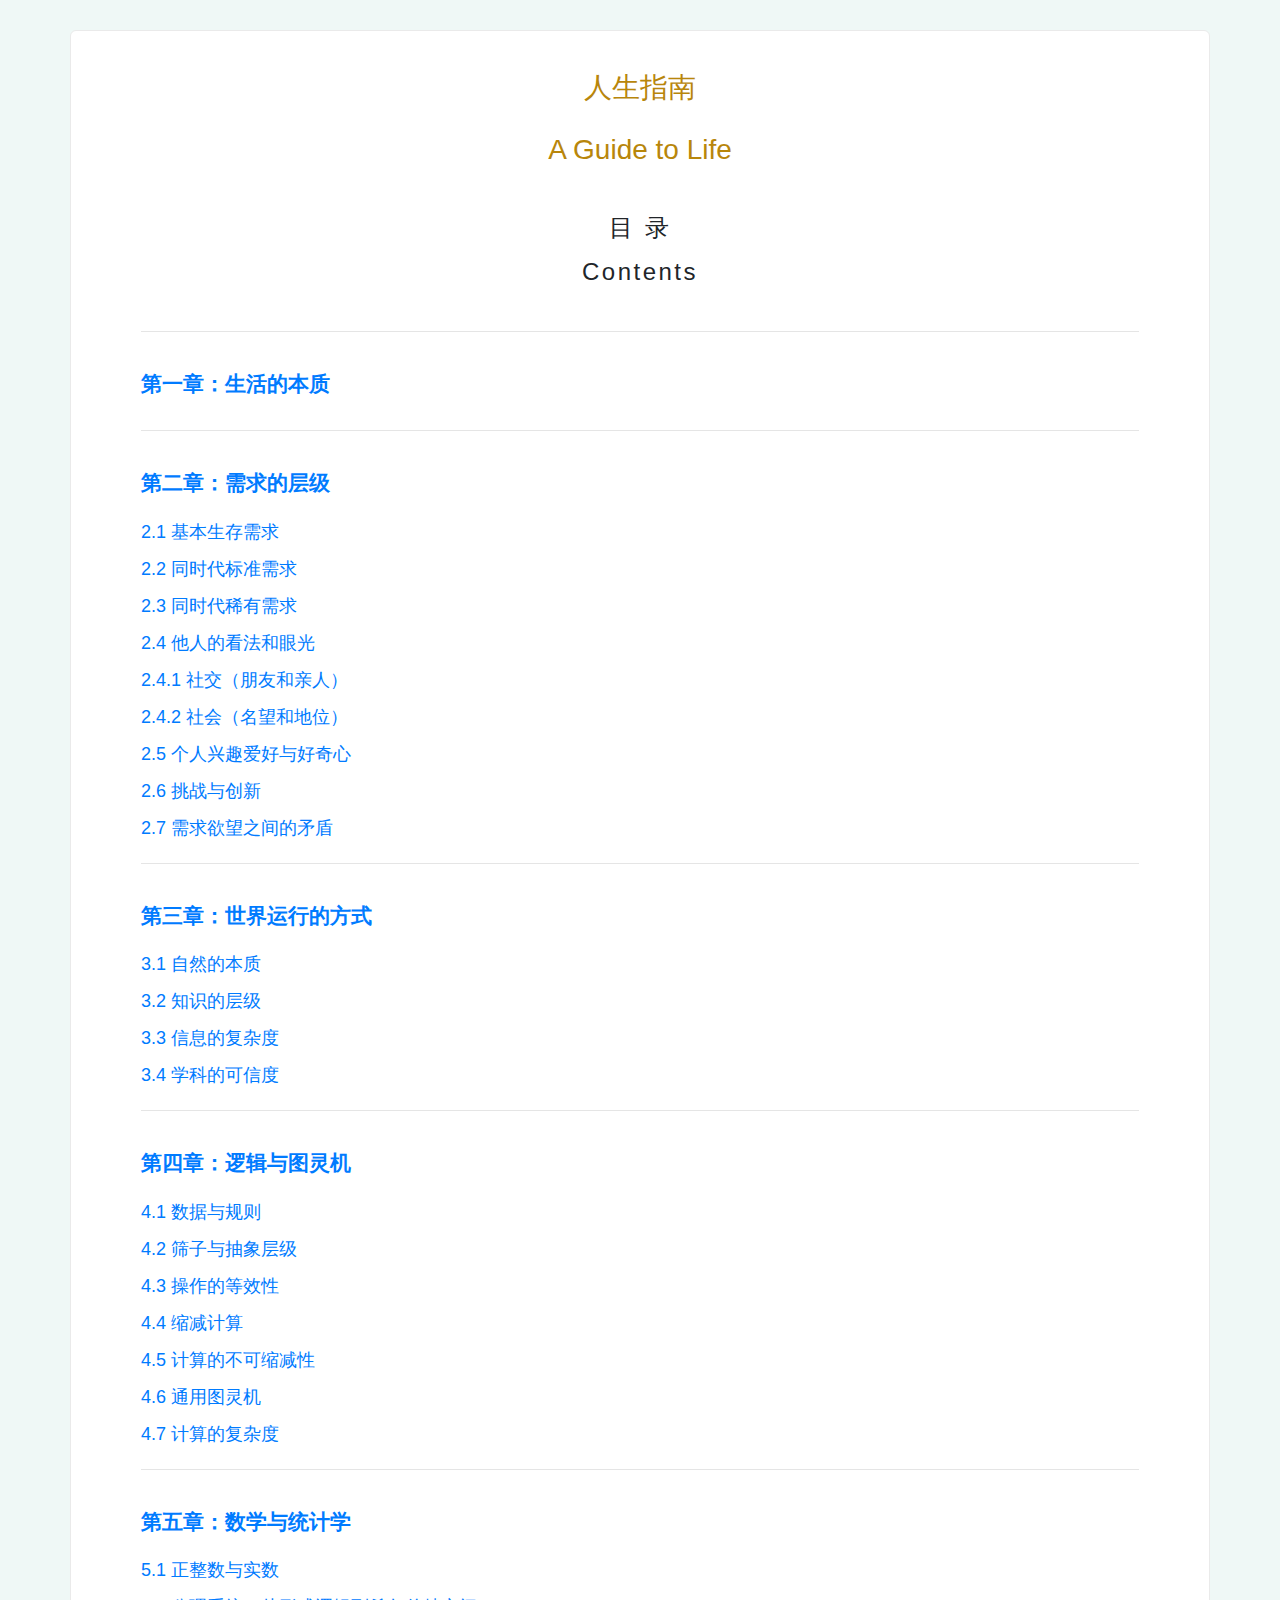
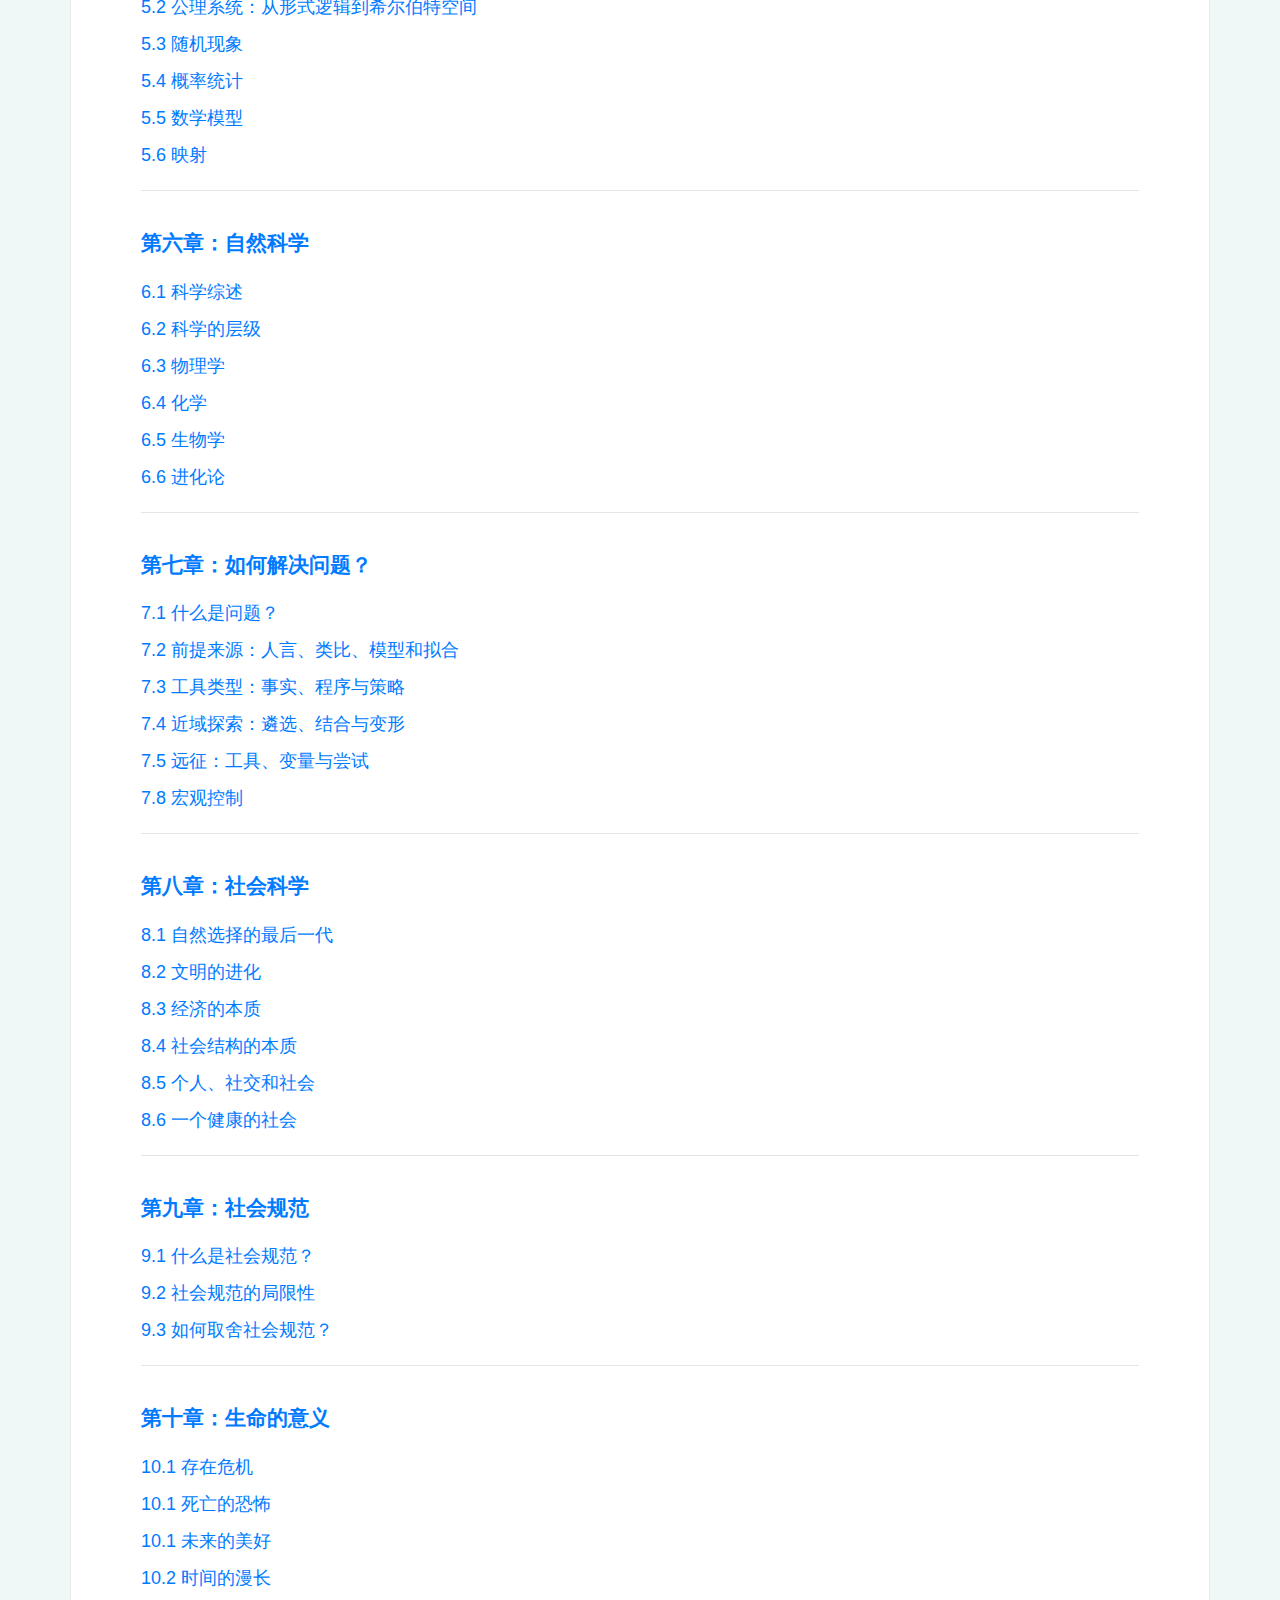
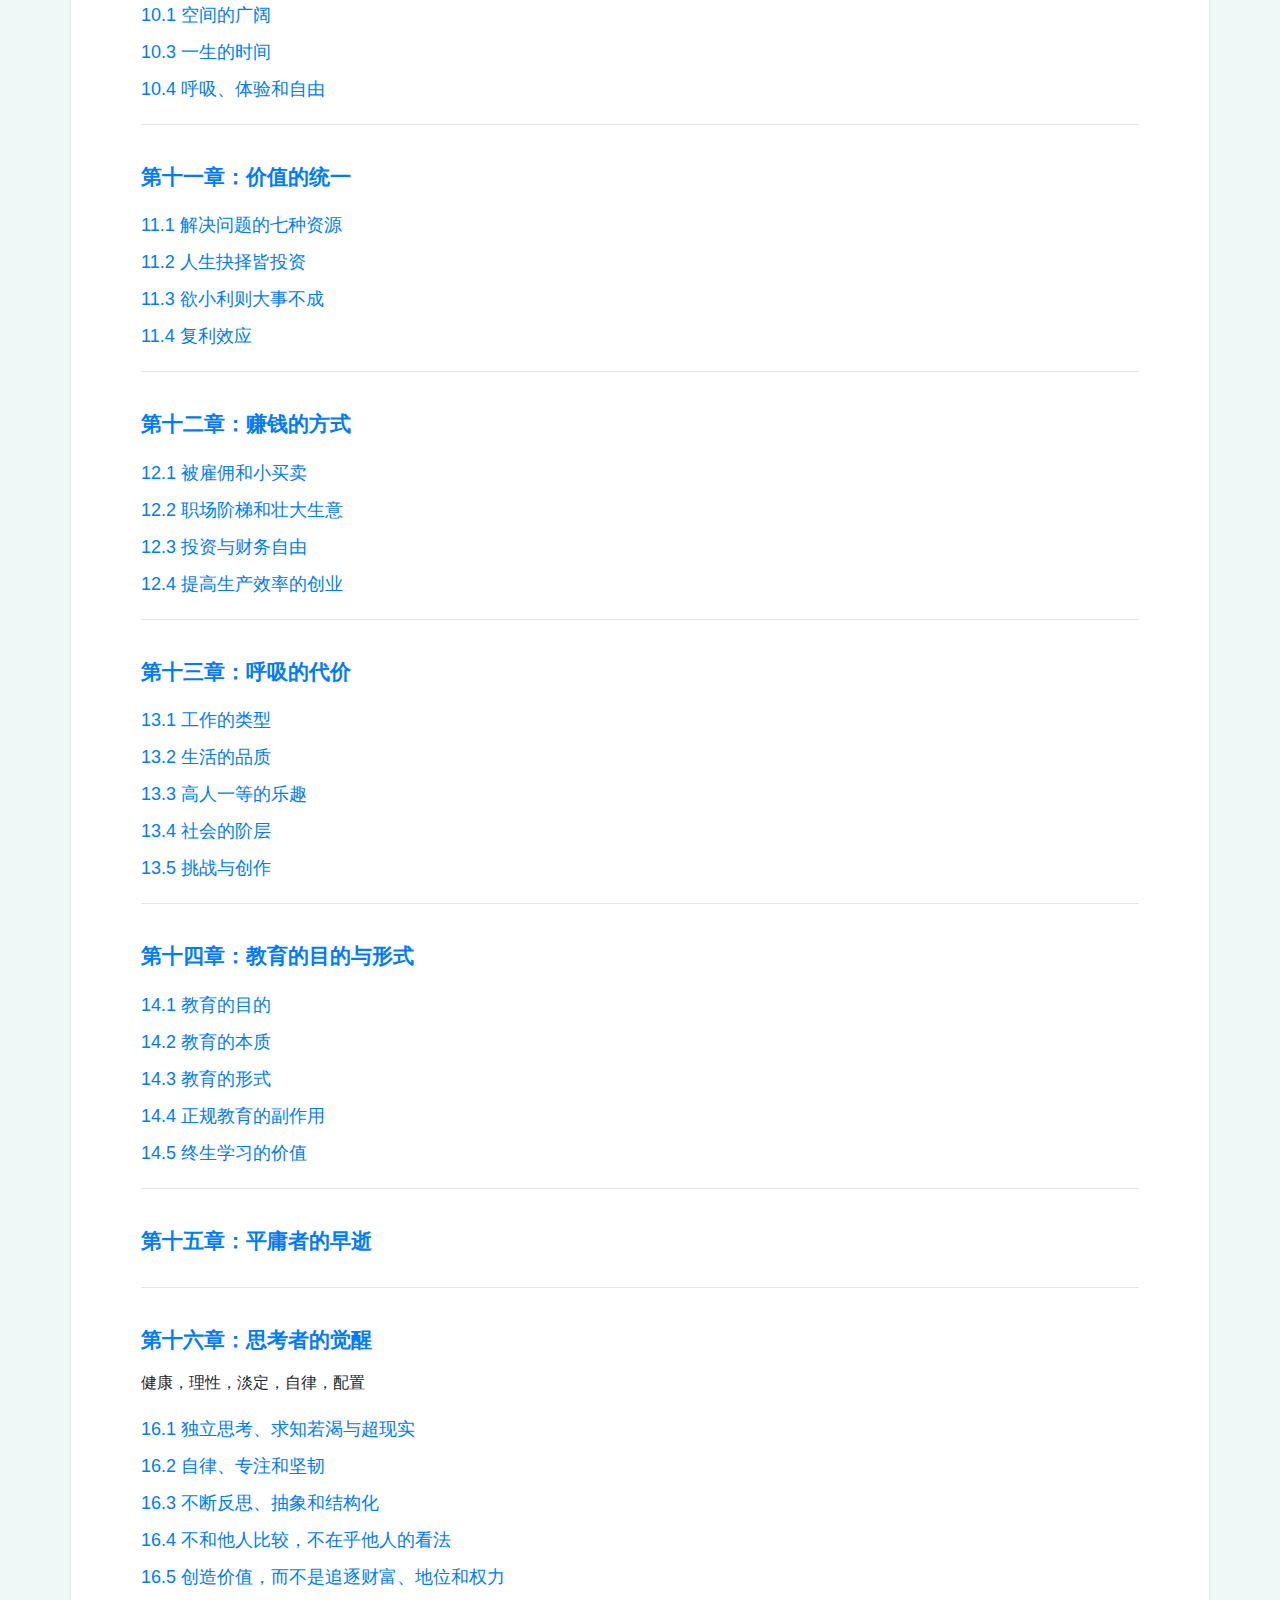
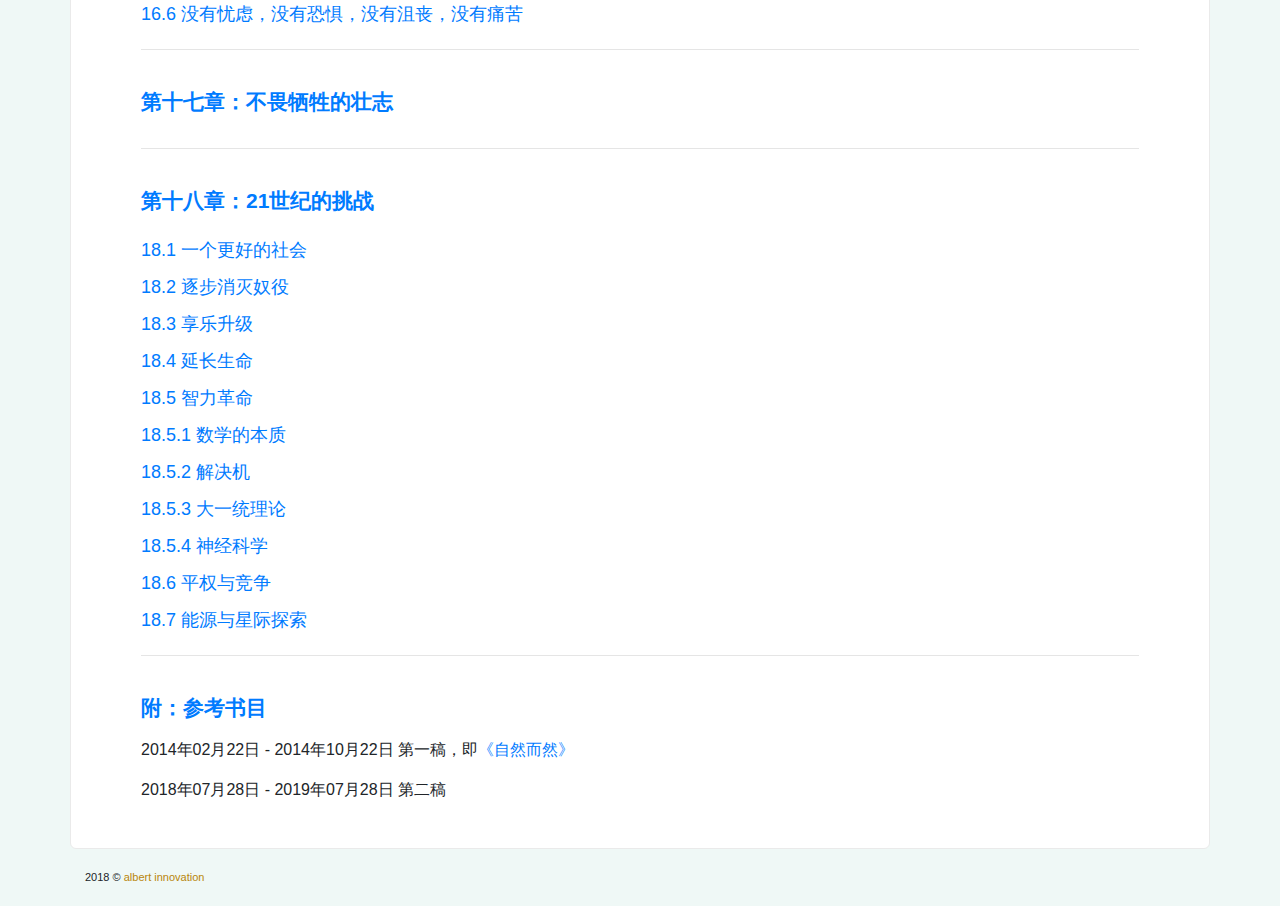
<file: past-repos/guide-legacy/index.html>
<!DOCTYPE html>
<html lang="en">
<head>
  <meta charset="UTF-8">
  <meta name="viewport" content="width=device-width, initial-scale=1.0">
  <meta http-equiv="X-UA-Compatible" content="ie=edge">
  <link rel="stylesheet" href="./css/bootstrap.css">
  <link rel="stylesheet" href="./style.css">
  <link rel="stylesheet" href="./contents.css">
  <link rel="stylesheet" href="./katex/katex.min.css">
  <script src="./katex/katex.min.js" charset="utf-8"></script>
  <script src="./jquery-3.3.1.min.js" charset="utf-8"></script>
  <title>人生指南</title>
</head>
<body>
  <div class="container main-container">
    <div class="h3 main-title">
      <a class='nil' href="./index.html">人生指南</a>
    </div>

    <div class="h3 main-title">
      <a class='nil' href="./index.html">A Guide to Life</a>
    </div>


    <div class="h4 section-title">
      目 录
      <div class="h4 section-title-en">
        Contents
      </div>
    </div>

    <hr/>

    <div class="contents-title">
      <a href="./intro/index.html">第一章：生活的本质</a>
    </div>
    <hr/>
    <div class="contents-title">
      <a href="./needs/index.html">第二章：需求的层级</a>
    </div>
    <div class="contents-subtitle"><a href="./needs/basic/index.html">2.1 基本生存需求</a></div>
    <div class="contents-subtitle"><a href="./needs/standard/index.html">2.2 同时代标准需求</a></div>
    <div class="contents-subtitle"><a href="./needs/premium/index.html">2.3 同时代稀有需求</a></div>
    <div class="contents-subtitle"><a href="./needs/others/index.html">2.4 他人的看法和眼光</a></div>
    <div class="contents-subtitle-sub"><a href="./needs/social/index.html">2.4.1 社交（朋友和亲人）</a></div>
    <div class="contents-subtitle-sub"><a href="./needs/society/index.html">2.4.2 社会（名望和地位）</a></div>
    <div class="contents-subtitle"><a href="./needs/hobby/index.html">2.5 个人兴趣爱好与好奇心</a></div>
    <div class="contents-subtitle"><a href="./needs/challenge/index.html">2.6 挑战与创新</a></div>
    <div class="contents-subtitle"><a href="./needs/conflicts/index.html">2.7 需求欲望之间的矛盾</a></div>
    <hr/>

    <div class="contents-title">
      <a href="./how/index.html">第三章：世界运行的方式</a>
    </div>

    <div class="contents-subtitle"><a href="./how/nature/index.html">3.1 自然的本质</a></div>
    <div class="contents-subtitle"><a href="./how/knowledge/index.html">3.2 知识的层级</a></div>
    <div class="contents-subtitle"><a href="./how/complexity/index.html">3.3 信息的复杂度</a></div>
    <div class="contents-subtitle"><a href="./how/credibility/index.html">3.4 学科的可信度</a></div>

    <hr/>

    <div class="contents-title">
      <a href="./logic/index.html">第四章：逻辑与图灵机</a>
    </div>

    <div class="contents-subtitle"><a href="./logic/data/index.html">4.1 数据与规则</a></div>
    <div class="contents-subtitle"><a href="./logic/sieve/index.html">4.2 筛子与抽象层级</a></div>
    <div class="contents-subtitle"><a href="./logic/equivalency/index.html">4.3 操作的等效性</a></div>
    <div class="contents-subtitle"><a href="./logic/reducibility/index.html">4.4 缩减计算</a></div>
    <div class="contents-subtitle"><a href="./logic/irreducibility/index.html">4.5 计算的不可缩减性</a></div>
    <div class="contents-subtitle"><a href="./logic/turing/index.html">4.6 通用图灵机</a></div>
    <div class="contents-subtitle"><a href="./logic/complexity/index.html">4.7 计算的复杂度</a></div>


    <hr/>

    <div class="contents-title">
      <a href="./math/index.html">第五章：数学与统计学</a>
    </div>
    <div class="contents-subtitle"><a href="./math/integer/index.html">5.1 正整数与实数</a></div>
    <div class="contents-subtitle"><a href="./math/axiom/index.html">5.2 公理系统：从形式逻辑到希尔伯特空间</a></div>
    <div class="contents-subtitle"><a href="./math/random/index.html">5.3 随机现象</a></div>
    <div class="contents-subtitle"><a href="./math/stats/index.html">5.4 概率统计</a></div>
    <div class="contents-subtitle"><a href="./math/modeling/index.html">5.5 数学模型</a></div>
    <div class="contents-subtitle"><a href="./math/mapping/index.html">5.6 映射</a></div>

    <hr/>

    <div class="contents-title">
      <a href="./science/index.html">第六章：自然科学</a>
    </div>

    <div class="contents-subtitle"><a href="./science/intro/index.html">6.1 科学综述</a></div>
    <div class="contents-subtitle"><a href="./science/heirarchy/index.html">6.2 科学的层级</a></div>
    <div class="contents-subtitle"><a href="./science/physics/index.html">6.3 物理学</a></div>
    <div class="contents-subtitle"><a href="./science/chemistry/index.html">6.4 化学</a></div>
    <div class="contents-subtitle"><a href="./science/biology/index.html">6.5 生物学</a></div>
    <div class="contents-subtitle"><a href="./science/evolution/index.html">6.6 进化论</a></div>

    <hr/>

    <div class="contents-title">
      <a href="./solve/index.html">第七章：如何解决问题？</a>
    </div>

    <div class="contents-subtitle"><a href="./solve/intro/index.html">7.1 什么是问题？</a></div>
    <div class="contents-subtitle"><a href="./solve/premise/index.html">7.2 前提来源：人言、类比、模型和拟合</a></div>
    <div class="contents-subtitle"><a href="./solve/tool/index.html">7.3 工具类型：事实、程序与策略</a></div>
    <div class="contents-subtitle"><a href="./solve/exploration/index.html">7.4 近域探索：遴选、结合与变形</a></div>
    <div class="contents-subtitle"><a href="./solve/expedition/index.html">7.5 远征：工具、变量与尝试</a></div>
    <div class="contents-subtitle"><a href="./solve/control/index.html">7.8 宏观控制</a></div>


    <hr/>

    <div class="contents-title">
      <a href="./social/index.html">第八章：社会科学</a>
    </div>

    <div class="contents-subtitle"><a href="./social/last/index.html">8.1 自然选择的最后一代</a></div>
    <div class="contents-subtitle"><a href="./social/civilization/index.html">8.2 文明的进化</a></div>
    <div class="contents-subtitle"><a href="./social/economy/index.html">8.3 经济的本质</a></div>
    <div class="contents-subtitle"><a href="./social/society/index.html">8.4 社会结构的本质</a></div>
    <div class="contents-subtitle"><a href="./social/layers/index.html">8.5 个人、社交和社会</a></div>
    <div class="contents-subtitle"><a href="./social/healthy/index.html">8.6 一个健康的社会</a></div>

    <hr/>

    <div class="contents-title">
      <a href="./convention/index.html">第九章：社会规范</a>
    </div>

    <div class="contents-subtitle"><a href="./convention/intro/index.html">9.1 什么是社会规范？</a></div>
    <div class="contents-subtitle"><a href="./convention/limitation/index.html">9.2 社会规范的局限性</a></div>
    <div class="contents-subtitle"><a href="./convention/judge/index.html">9.3 如何取舍社会规范？</a></div>

    <hr/>

    <div class="contents-title">
      <a href="./meaning/index.html">第十章：生命的意义</a>
    </div>

    <div class="contents-subtitle"><a href="./meaning/existence/index.html">10.1 存在危机</a></div>
    <div class="contents-subtitle"><a href="./meaning/death/index.html">10.1 死亡的恐怖</a></div>
    <div class="contents-subtitle"><a href="./meaning/future/index.html">10.1 未来的美好</a></div>
    <div class="contents-subtitle"><a href="./meaning/time/index.html">10.2 时间的漫长</a></div>
    <div class="contents-subtitle"><a href="./meaning/space/index.html">10.1 空间的广阔</a></div>
    <div class="contents-subtitle"><a href="./meaning/lifetime/index.html">10.3 一生的时间</a></div>
    <div class="contents-subtitle"><a href="./meaning/activities/index.html">10.4 呼吸、体验和自由</a></div>

    <hr/>

    <div class="contents-title">
      <a href="./value/index.html">第十一章：价值的统一</a>
    </div>

    <div class="contents-subtitle"><a href="./value/resources/index.html">11.1 解决问题的七种资源</a></div>
    <div class="contents-subtitle"><a href="./value/investment/index.html">11.2 人生抉择皆投资</a></div>
    <div class="contents-subtitle"><a href="./value/choice/index.html">11.3 欲小利则大事不成</a></div>
    <div class="contents-subtitle"><a href="./value/compound/index.html">11.4 复利效应</a></div>

    <hr/>

    <div class="contents-title">
      <a href="./money/index.html">第十二章：赚钱的方式</a>
    </div>

    <div class="contents-subtitle"><a href="./money/ese/index.html">12.1 被雇佣和小买卖</a></div>
    <div class="contents-subtitle"><a href="./money/ladder/index.html">12.2 职场阶梯和壮大生意</a></div>
    <div class="contents-subtitle"><a href="./money/investing/index.html">12.3 投资与财务自由</a></div>
    <div class="contents-subtitle"><a href="./money/entrepreneur/index.html">12.4 提高生产效率的创业</a></div>

    <hr/>

    <div class="contents-title">
      <a href="./breath/index.html">第十三章：呼吸的代价</a>
    </div>

    <div class="contents-subtitle"><a href="./breath/type/index.html">13.1 工作的类型</a></div>
    <div class="contents-subtitle"><a href="./breath/quality/index.html">13.2 生活的品质</a></div>
    <div class="contents-subtitle"><a href="./breath/ego/index.html">13.3 高人一等的乐趣</a></div>
    <div class="contents-subtitle"><a href="./breath/heirarchy/index.html">13.4 社会的阶层</a></div>
    <div class="contents-subtitle"><a href="./breath/challenge/index.html">13.5 挑战与创作</a></div>

    <hr/>

    <div class="contents-title">
      <a href="./edu/index.html">第十四章：教育的目的与形式</a>
    </div>

    <div class="contents-subtitle"><a href="./edu/purpose/index.html">14.1 教育的目的</a></div>
    <div class="contents-subtitle"><a href="./edu/nature/index.html">14.2 教育的本质</a></div>
    <div class="contents-subtitle"><a href="./edu/form/index.html">14.3 教育的形式</a></div>
    <div class="contents-subtitle"><a href="./edu/side-effect/index.html">14.4 正规教育的副作用</a></div>
    <div class="contents-subtitle"><a href="./edu/lifelong/index.html">14.5 终生学习的价值</a></div>

    <hr/>

    <div class="contents-title">
      <a href="./mediocrity/index.html">第十五章：平庸者的早逝</a>
    </div>

    <hr/>

    <div class="contents-title">
      <a href="./awakening/index.html">第十六章：思考者的觉醒</a>
    </div>

    <p>健康，理性，淡定，自律，配置</p>

    <div class="contents-subtitle"><a href="./awakening/hyperreal/index.html">16.1 独立思考、求知若渴与超现实</a></div>
    <div class="contents-subtitle"><a href="./awakening/self-discipline/index.html">16.2 自律、专注和坚韧</a></div>
    <div class="contents-subtitle"><a href="./awakening/reflect/index.html">16.3 不断反思、抽象和结构化</a></div>
    <div class="contents-subtitle"><a href="./awakening/ego/index.html">16.4 不和他人比较，不在乎他人的看法</a></div>
    <div class="contents-subtitle"><a href="./awakening/value/index.html">16.5 创造价值，而不是追逐财富、地位和权力</a></div>
    <div class="contents-subtitle"><a href="./awakening/emotion/index.html">16.6 没有忧虑，没有恐惧，没有沮丧，没有痛苦</a></div>

    <hr/>

    <div class="contents-title">
      <a href="./ambition/index.html">第十七章：不畏牺牲的壮志</a>
    </div>

    <hr/>

    <div class="contents-title">
      <a href="./21/index.html">第十八章：21世纪的挑战</a>
    </div>

    <div class="contents-subtitle"><a href="./21/better/index.html">18.1  一个更好的社会</a></div>
    <div class="contents-subtitle"><a href="./21/slavary/index.html">18.2 逐步消灭奴役</a></div>
    <div class="contents-subtitle"><a href="./21/upgrade/index.html">18.3 享乐升级</a></div>
    <div class="contents-subtitle"><a href="./21/lifespan/index.html">18.4 延长生命</a></div>
    <div class="contents-subtitle"><a href="./21/intel/index.html">18.5 智力革命</a></div>
    <div class="contents-subtitle-sub"><a href="./21/math/index.html">18.5.1 数学的本质</a></div>
    <div class="contents-subtitle-sub"><a href="./21/solver/index.html">18.5.2 解决机</a></div>
    <div class="contents-subtitle-sub"><a href="./21/toe/index.html">18.5.3 大一统理论</a></div>
    <div class="contents-subtitle-sub"><a href="./21/neuro/index.html">18.5.4 神经科学</a></div>
    <div class="contents-subtitle"><a href="./21/equality/index.html">18.6 平权与竞争</a></div>
    <div class="contents-subtitle"><a href="./21/space/index.html">18.7 能源与星际探索</a></div>

    <hr/>

    <div class="contents-title">
      <a href="./bibliography/index.html">附：参考书目</a>
    </div>

    <p>2014年02月22日 - 2014年10月22日 第一稿，即<a href="http://albert.cn/naturally/">《自然而然》</a></p>
    <p>2018年07月28日 - 2019年07月28日 第二稿</p>

  </div>

  <div class="container footer">
    2018 © <a class='nil' href="http://albert.cn">albert innovation</a>
  </div>
  <script type="text/javascript">
    (function(){
      $(".math").each(function() {
        var texTxt = $(this).text();
        el = $(this).get(0);
        if(el.tagName == "DIV"){
            addDisp = "\\displaystyle";
        } else {
            addDisp = "";
        }
        try {
            katex.render(addDisp+texTxt, el);
        }
        catch(err) {
            $(this).html("<span class='err'>"+err);
        }
      });
    })();
  </script>
</body>
</html>
</file>
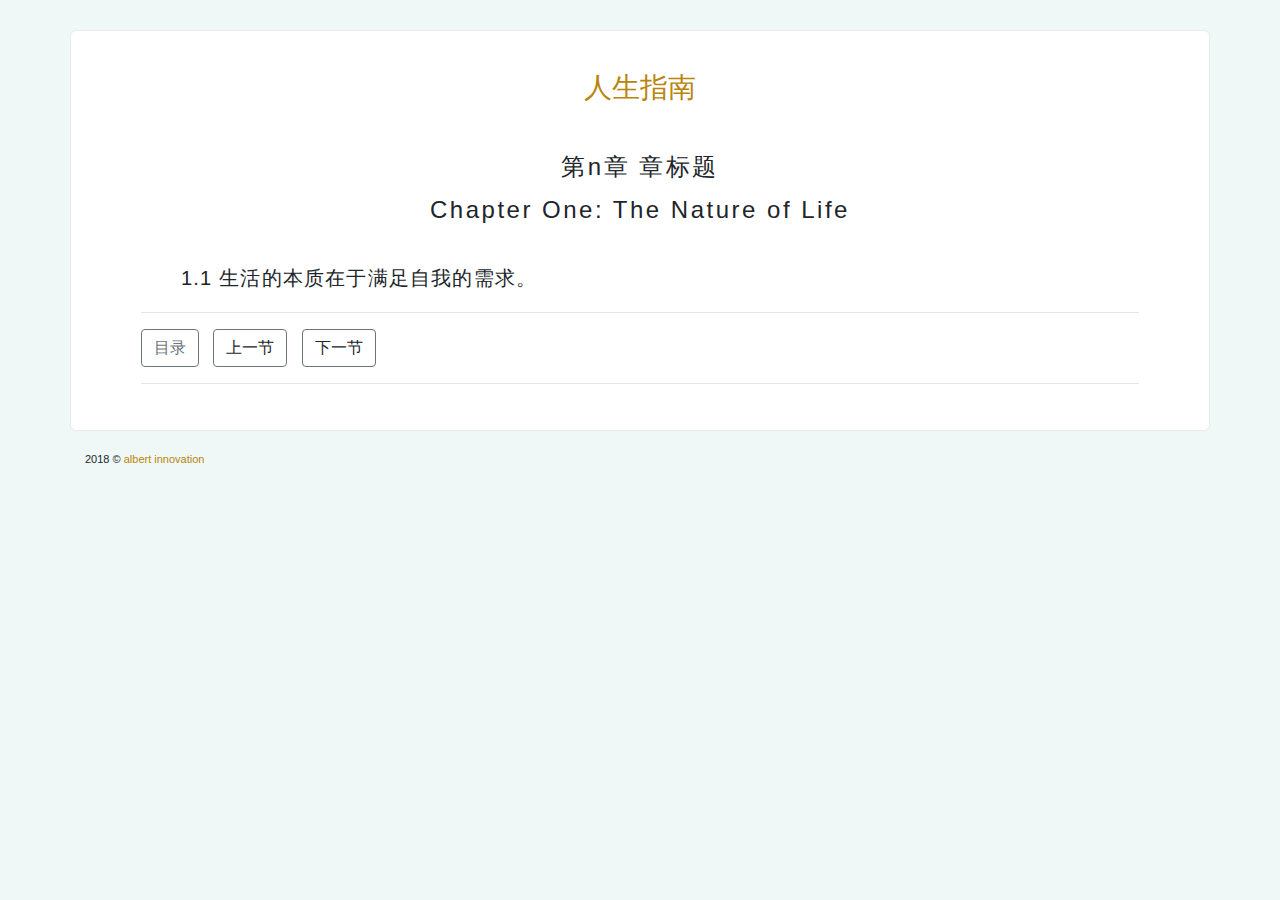
<file: past-repos/guide-legacy/21/index.html>
<!DOCTYPE html>
<html lang="en">
<head>
  <meta charset="UTF-8">
  <meta name="viewport" content="width=device-width, initial-scale=1.0">
  <meta http-equiv="X-UA-Compatible" content="ie=edge">
  <link rel="stylesheet" href="./../css/bootstrap.css">
  <link rel="stylesheet" href="./../style.css">
  <link rel="stylesheet" href="./../katex/katex.min.css">
  <script src="./../katex/katex.min.js" charset="utf-8"></script>
  <script src="./../jquery-3.3.1.min.js" charset="utf-8"></script>
  <title>章标题 - 人生指南</title>
</head>
<body>
  <div class="container main-container">
    <div class="h3 main-title">
      <a class='nil' href="./../index.html">人生指南</a>
    </div>
    <div class="h4 section-title">
      第n章 章标题
      <div class="h4 section-title-en">
        Chapter One: The Nature of Life
      </div>
    </div>

    <p class='p'>
      1.1 生活的本质在于满足自我的需求。
    </p>


    <hr>

    <a class="btn btn-outline-secondary" href='./../index.html'>目录</a>
    <a class="btn btn-outline-secondary">上一节</a>
    <a class="btn btn-outline-secondary">下一节</a>
    <hr/>

  </div>

  <div class="container footer">
    2018 © <a class='nil' href="http://albert.cn">albert innovation</a>
  </div>
  <script type="text/javascript">
    (function(){
      $(".math").each(function() {
        var texTxt = $(this).text();
        el = $(this).get(0);
        if(el.tagName == "DIV"){
            addDisp = "\\displaystyle";
        } else {
            addDisp = "";
        }
        try {
            katex.render(addDisp+texTxt, el);
        }
        catch(err) {
            $(this).html("<span class='err'>"+err);
        }
      });
    })();
  </script>
</body>
</html>
</file>
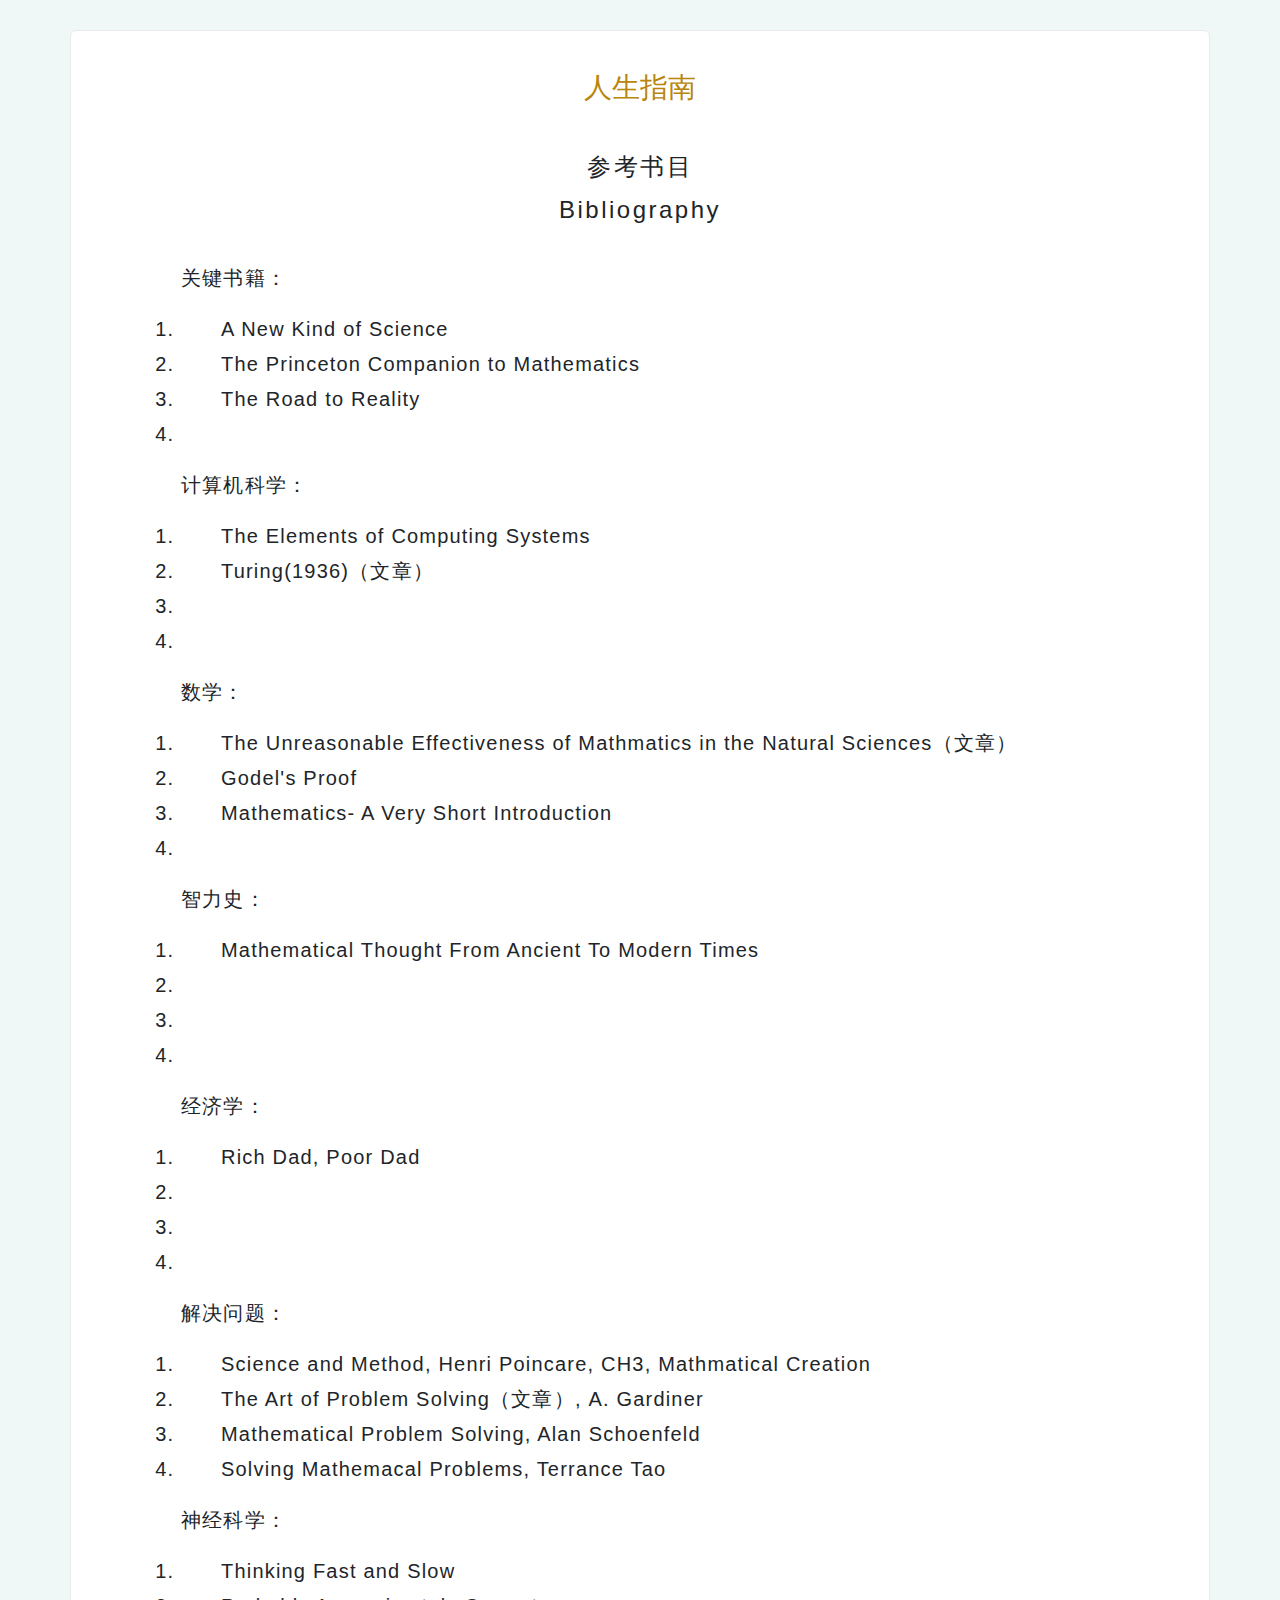
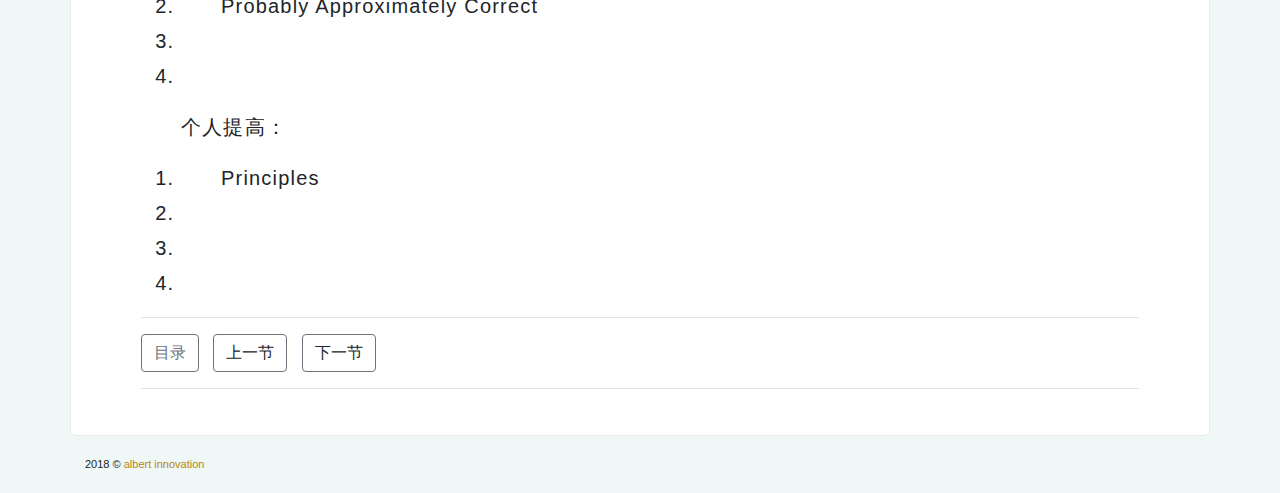
<file: past-repos/guide-legacy/bibliography/index.html>
<!DOCTYPE html>
<html lang="en">
<head>
  <meta charset="UTF-8">
  <meta name="viewport" content="width=device-width, initial-scale=1.0">
  <meta http-equiv="X-UA-Compatible" content="ie=edge">
  <link rel="stylesheet" href="./../css/bootstrap.css">
  <link rel="stylesheet" href="./../style.css">
  <link rel="stylesheet" href="./../katex/katex.min.css">
  <script src="./../katex/katex.min.js" charset="utf-8"></script>
  <script src="./../jquery-3.3.1.min.js" charset="utf-8"></script>
  <title>参考书目 - 人生指南</title>
</head>
<body>
  <div class="container main-container">
    <div class="h3 main-title">
      <a class='nil' href="./../index.html">人生指南</a>
    </div>
    <div class="h4 section-title">
      参考书目
      <div class="h4 section-title-en">
        Bibliography
      </div>
    </div>

    <p class='p'>
      关键书籍：
    </p>

    <div class='p'>
      <ol>
        <li>A New Kind of Science</li>
        <li>The Princeton Companion to Mathematics</li>
        <li>The Road to Reality</li>
        <li></li>
      </ol>
    </div>

    <p class='p'>
      计算机科学：
    </p>

    <div class='p'>
      <ol>
        <li>The Elements of Computing Systems</li>
        <li>Turing(1936)（文章）</li>
        <li></li>
        <li></li>
      </ol>
    </div>

    <p class='p'>
      数学：
    </p>

    <div class='p'>
      <ol>
        <li>The Unreasonable Effectiveness of Mathmatics in the Natural Sciences（文章）</li>
        <li>Godel's Proof</li>
        <li>Mathematics- A Very Short Introduction</li>
        <li></li>
      </ol>
    </div>

    <p class='p'>
      智力史：
    </p>

    <div class='p'>
      <ol>
        <li>Mathematical Thought From Ancient To Modern Times</li>
        <li></li>
        <li></li>
        <li></li>
      </ol>
    </div>


    <p class='p'>
      经济学：
    </p>

    <div class='p'>
      <ol>
        <li>Rich Dad, Poor Dad</li>
        <li></li>
        <li></li>
        <li></li>
      </ol>
    </div>

    <p class='p'>
      解决问题：
    </p>

    <div class='p'>
      <ol>
        <li>Science and Method, Henri Poincare, CH3, Mathmatical Creation</li>
        <li>The Art of Problem Solving（文章）, A. Gardiner</li>
        <li>Mathematical Problem Solving, Alan Schoenfeld</li>
        <li>Solving Mathemacal Problems, Terrance Tao</li>
      </ol>
    </div>

    <p class='p'>
      神经科学：
    </p>

    <div class='p'>
      <ol>
        <li>Thinking Fast and Slow</li>
        <li>Probably Approximately Correct</li>
        <li></li>
        <li></li>
      </ol>
    </div>

    <p class='p'>
      个人提高：
    </p>

    <div class='p'>
      <ol>
        <li>Principles</li>
        <li></li>
        <li></li>
        <li></li>
      </ol>
    </div>


    <hr>

    <a class="btn btn-outline-secondary" href='./index.html'>目录</a>
    <a class="btn btn-outline-secondary">上一节</a>
    <a class="btn btn-outline-secondary">下一节</a>
    <hr/>

  </div>

  <div class="container footer">
    2018 © <a class='nil' href="http://albert.cn">albert innovation</a>
  </div>
  <script type="text/javascript">
    (function(){
      $(".math").each(function() {
        var texTxt = $(this).text();
        el = $(this).get(0);
        if(el.tagName == "DIV"){
            addDisp = "\\displaystyle";
        } else {
            addDisp = "";
        }
        try {
            katex.render(addDisp+texTxt, el);
        }
        catch(err) {
            $(this).html("<span class='err'>"+err);
        }
      });
    })();
  </script>
</body>
</html>
</file>
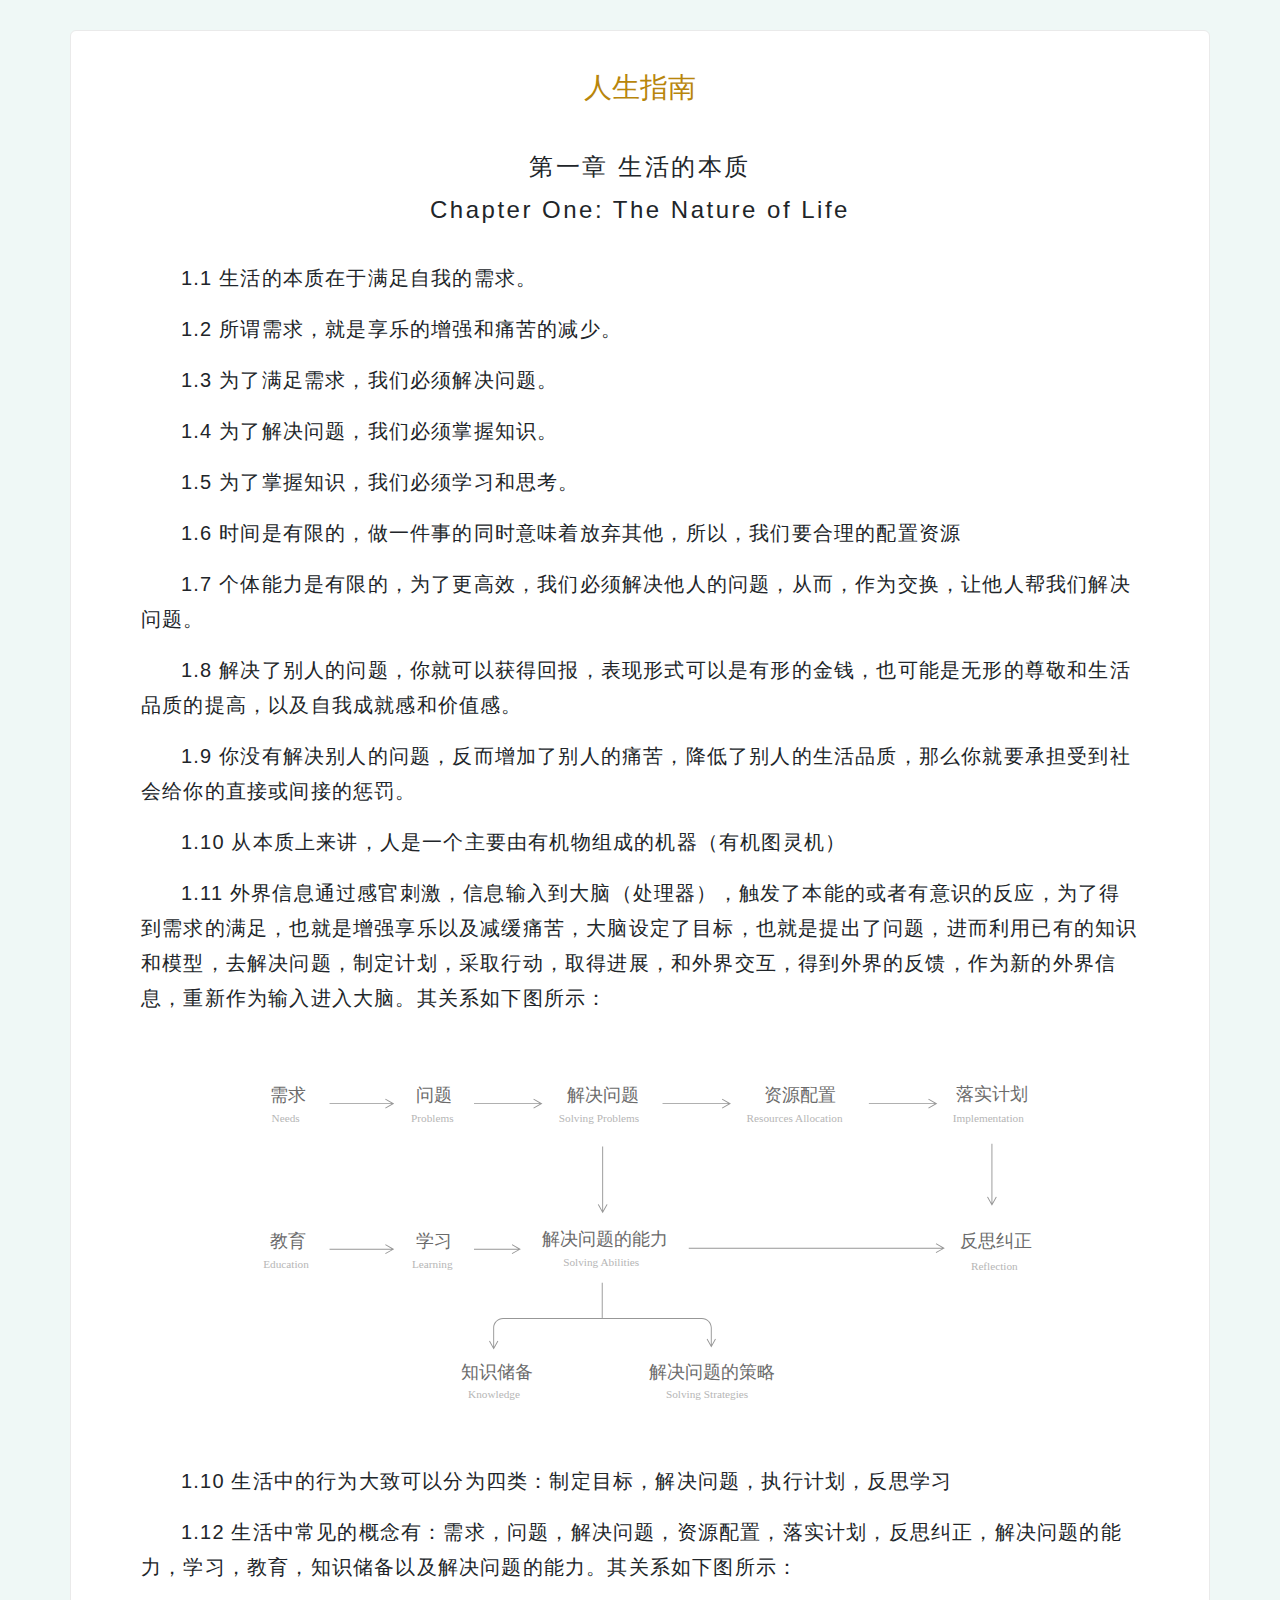
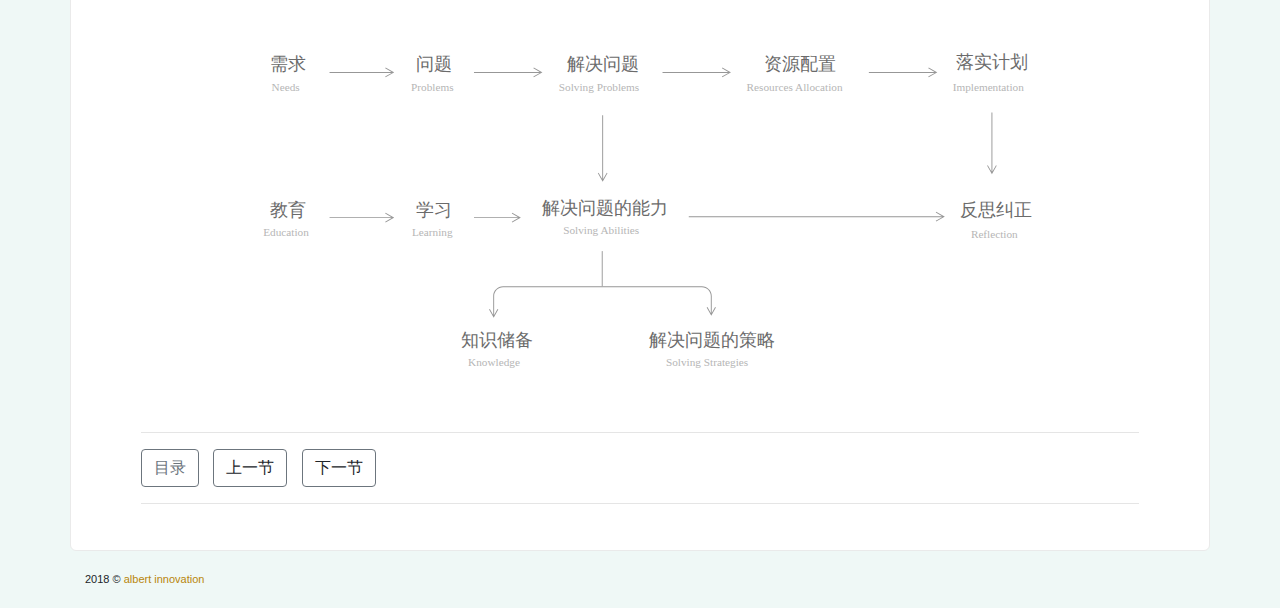
<file: past-repos/guide-legacy/intro/index.html>
<!DOCTYPE html>
<html lang="en">
<head>
  <meta charset="UTF-8">
  <meta name="viewport" content="width=device-width, initial-scale=1.0">
  <meta http-equiv="X-UA-Compatible" content="ie=edge">
  <link rel="stylesheet" href="./../css/bootstrap.css">
  <link rel="stylesheet" href="./../style.css">
  <link rel="stylesheet" href="./../katex/katex.min.css">
  <script src="./../katex/katex.min.js" charset="utf-8"></script>
  <script src="./../jquery-3.3.1.min.js" charset="utf-8"></script>
  <title>生活的本质 - 人生指南</title>
</head>
<body>
  <div class="container main-container">
    <div class="h3 main-title">
      <a class='nil' href="./index.html">人生指南</a>
    </div>
    <div class="h4 section-title">
      第一章 生活的本质
      <div class="h4 section-title-en">
        Chapter One: The Nature of Life
      </div>
    </div>

    <p class='p'>
      1.1 生活的本质在于满足自我的需求。
    </p>

    <p class='p'>
      1.2 所谓需求，就是享乐的增强和痛苦的减少。
    </p>

    <p class='p'>
      1.3 为了满足需求，我们必须解决问题。
    </p>

    <p class='p'>
      1.4 为了解决问题，我们必须掌握知识。
    </p>

    <p class='p'>
      1.5 为了掌握知识，我们必须学习和思考。
    </p>

    <p class='p'>
      1.6 时间是有限的，做一件事的同时意味着放弃其他，所以，我们要合理的配置资源
    </p>

    <p class='p'>
      1.7 个体能力是有限的，为了更高效，我们必须解决他人的问题，从而，作为交换，让他人帮我们解决问题。
    </p>

    <p class='p'>
      1.8 解决了别人的问题，你就可以获得回报，表现形式可以是有形的金钱，也可能是无形的尊敬和生活品质的提高，以及自我成就感和价值感。
    </p>

    <p class='p'>
      1.9 你没有解决别人的问题，反而增加了别人的痛苦，降低了别人的生活品质，那么你就要承担受到社会给你的直接或间接的惩罚。
    </p>

    <p class='p'>
      1.10 从本质上来讲，人是一个主要由有机物组成的机器（有机图灵机）
    </p>

    <p class='p'>
      1.11 外界信息通过感官刺激，信息输入到大脑（处理器），触发了本能的或者有意识的反应，为了得到需求的满足，也就是增强享乐以及减缓痛苦，大脑设定了目标，也就是提出了问题，进而利用已有的知识和模型，去解决问题，制定计划，采取行动，取得进展，和外界交互，得到外界的反馈，作为新的外界信息，重新作为输入进入大脑。其关系如下图所示：
    </p>

    <p><img src="./../img/core-concepts.svg" alt="" width="100%"></p>


    <p class='p'>
      1.10 生活中的行为大致可以分为四类：制定目标，解决问题，执行计划，反思学习
    </p>


    <p class='p'>
      1.12 生活中常见的概念有：需求，问题，解决问题，资源配置，落实计划，反思纠正，解决问题的能力，学习，教育，知识储备以及解决问题的能力。其关系如下图所示：
    </p>

    <p><img src="./../img/core-concepts.svg" alt="" width="100%"></p>


    <hr>

    <a class="btn btn-outline-secondary" href='./index.html'>目录</a>
    <a class="btn btn-outline-secondary">上一节</a>
    <a class="btn btn-outline-secondary">下一节</a>
    <hr/>

  </div>

  <div class="container footer">
    2018 © <a class='nil' href="http://albert.cn">albert innovation</a>
  </div>
  <script type="text/javascript">
    (function(){
      $(".math").each(function() {
        var texTxt = $(this).text();
        el = $(this).get(0);
        if(el.tagName == "DIV"){
            addDisp = "\\displaystyle";
        } else {
            addDisp = "";
        }
        try {
            katex.render(addDisp+texTxt, el);
        }
        catch(err) {
            $(this).html("<span class='err'>"+err);
        }
      });
    })();
  </script>
</body>
</html>
</file>
<file: past-repos/guide-legacy/style.css>
body {
  background-color: #EFF8F6;
  font-weight: 300;
}

a.nil {
  color: darkgoldenrod;
}

.main-container {
  padding: 30px 70px;
  background-color: white;
  margin: 30px auto 20px;
  border: 1px solid #eaeaea;
  border-radius: 6px;
}

.h5 {
  padding: 5px 0;
}

.main-title {
  text-align: center;
  padding: 10px;
  font-weight: 100;
}

.section-title {
  padding: 30px 0 20px;
  text-align: center;
  font-weight: 300;
  letter-spacing: 2.5px;
}

.section-title-en {
  padding-top: 15px;
  font-weight: 100;
  letter-spacing: 2.5px;
}

.p {
  font-size: 20px;
  text-indent: 40px;
  line-height: 35px;
  letter-spacing: 1.2px;
}

.example-list li {
  list-style-type: decimal;
  font-size: 20px;
  padding: 5px;
}

.quote {
  font-family: GillSans-light;
font-style: italic;
  font-size: 22px;
  text-indent: 40px;
  line-height: 45px;
  letter-spacing: 1.5px;
  background-color: #394F68;
    padding: 10px 30px 10px;
    border: 1px solid #afafaf;
    border-radius: 6px;
    margin-bottom: 25px;
    color: white;
    font-weight: 100;
}

.quote-author {
  font-size: 14px;
    text-align: right;
    padding-right: 50px;
}

.question {
  /* text-align: center; */
    margin: 20px 0 ;
    font-size: 20px;
    background-color: #fafafa;
    padding: 30px 20px 30px 50px;
    border: 1px solid #aeaeae;
    border-radius: 6px;
}

.btn {
  margin-right: 10px;
}

a:not([href]):not([tabindex]):hover, a:not([href]):not([tabindex]):focus {
  color: white;
}

.footer {
  margin:20px auto;
  font-size: 11px;
}

@media only screen
and (min-device-width : 375px)
and (max-device-width : 667px) {
  .main-container {
    padding: 20px;
    background-color: white;
    margin-top: 0px;
    border: 1px solid #fafafa;
    border-radius: 6px;
  }
}
</file>
<file: past-repos/guide-legacy/contents.css>
.contents-title {
  padding: 20px 0 15px;
    font-size: 21px;
    font-weight: 700;
}
.contents-subtitle {
  padding: 5px 0 5px;
    font-size: 18px;
}
.contents-subtitle-sub {
  font-size: 18px;
  /* text-indent: 15px; */
  padding: 5px 0;
}
</file>
